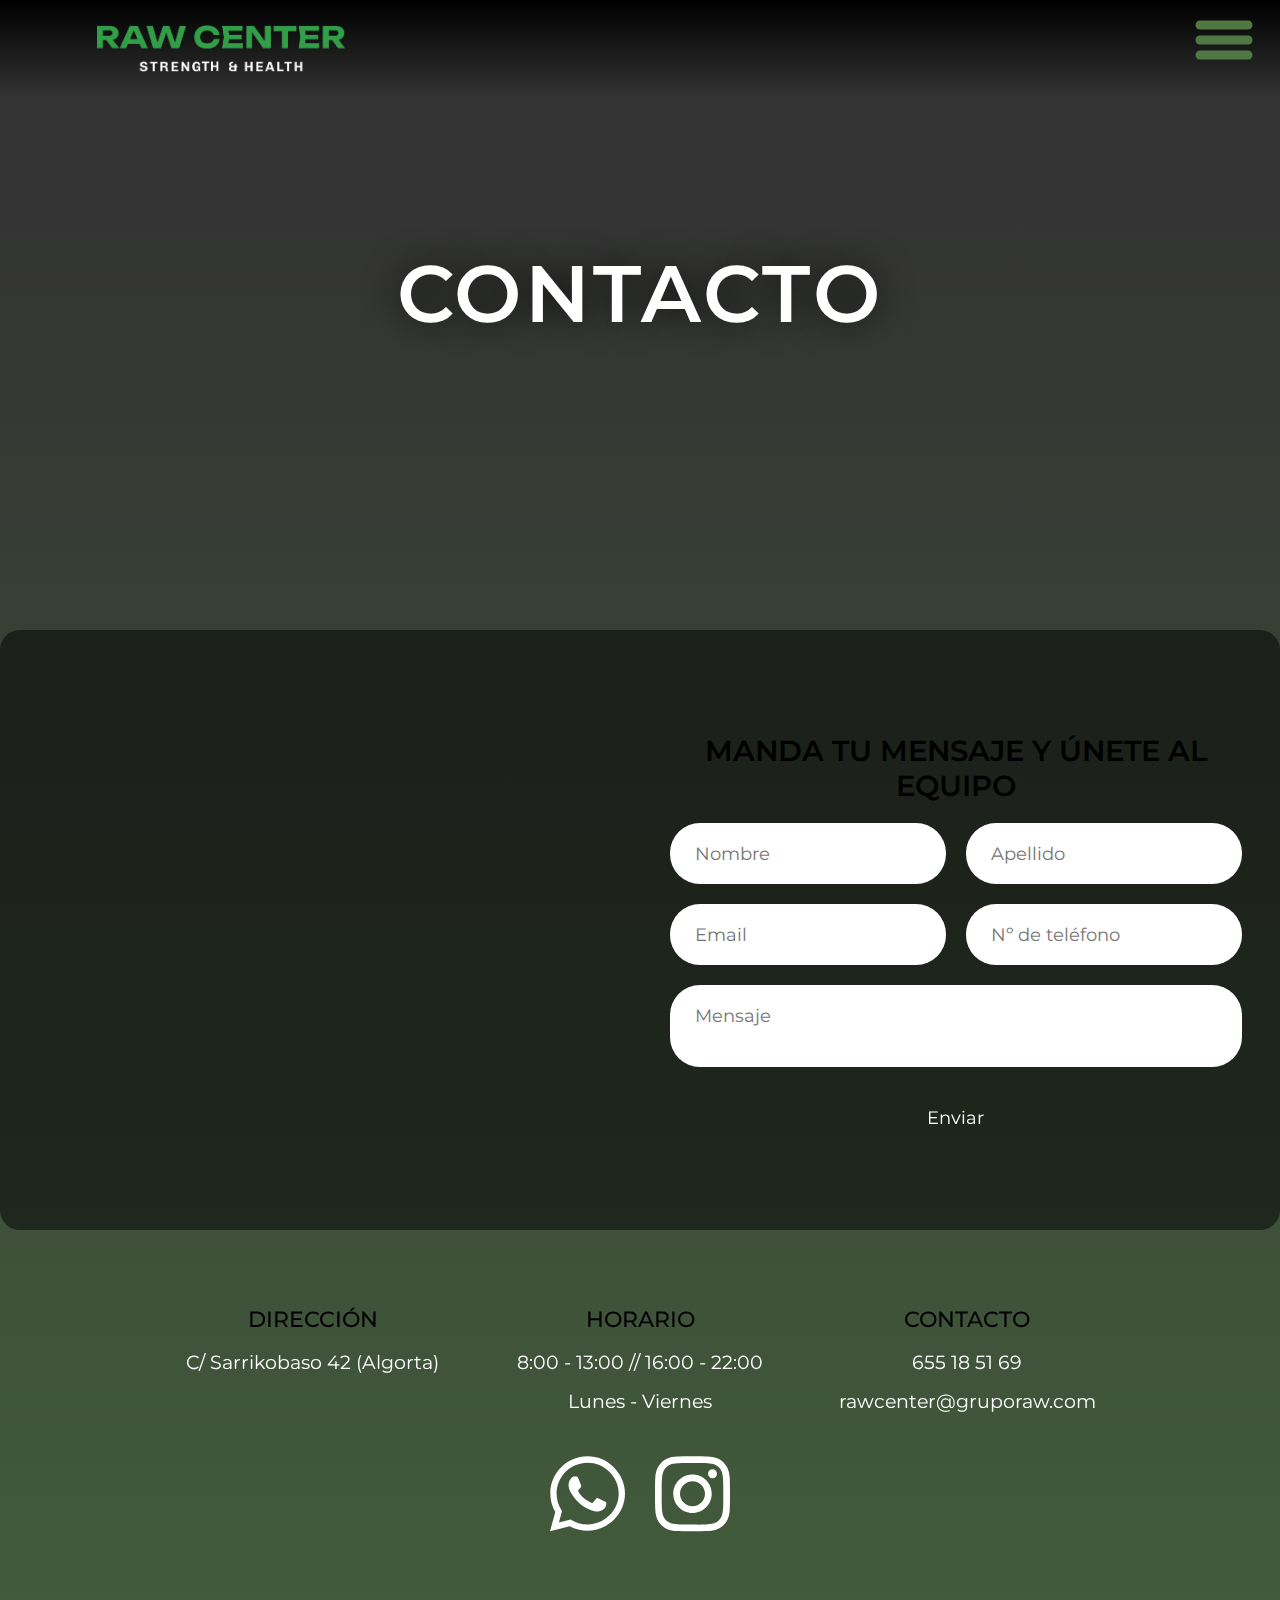
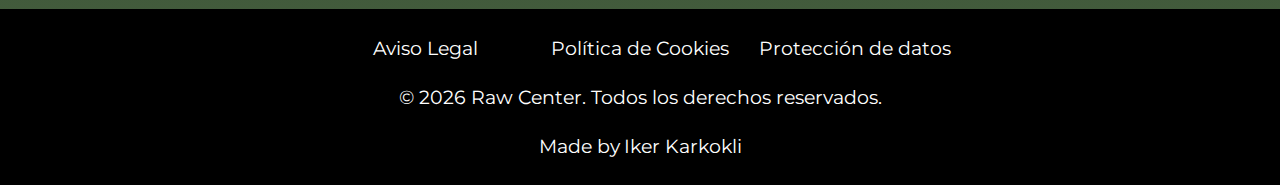
<file: Raw Center V2/contacto.html>
<!DOCTYPE html>
<html lang="es-ES">
	<head>
		<meta charset="UTF-8">
        <meta name="viewport" content="width=device-width, initial-scale=1.0">
        <meta name="robots" content="noindex">
		<meta name="description" content="Ponte en contacto con Raw Center para resolver tus dudas, obtener información sobre nuestros servicios o hacer una consulta.">
		<meta name="keywords" content="">
		<meta name="author" content="Iker Karkokli">

		<meta property="og:title" content="Contacto - Raw Center - Grupo Raw">
		<meta property="og:description" content="Ponte en contacto con Raw Center para resolver tus dudas, obtener información sobre nuestros servicios o hacer una consulta.">
		<meta property="og:image" content="https://gruporaw.com/wp-content/uploads/elementor/thumbs/logo-raw-center-qyb77lpyx8gk5rdbuqymz7r5sw91ew90jeg51crb6a.png">
		<meta property="og:url" content="https://gruporaw.com/raw-center/contacto">
		<meta property="og:type" content="website">
        <meta property="og:locale" content="es_ES">
        <meta property="og:site_name" content="Grupo Raw">
        <meta property="article:modified_time" content="2025-01-02T16:30:30+00:00">

		<title>Contacto - Raw Center - Grupo Raw</title>
		<link rel="icon" href="https://gruporaw.com/wp-content/uploads/elementor/thumbs/Capa-4-qtttrnf5sdmq2wtjacqgagce3aghn04usqs85cngc4.webp">
        <link rel="canonical" href="https://gruporaw.com/raw-center/contacto">

        <link rel="preconnect" href="https://fonts.googleapis.com">
        <link rel="preconnect" href="https://fonts.gstatic.com" crossorigin>
        <link href="https://fonts.googleapis.com/css2?family=Montserrat:ital,wght@0,100..900;1,100..900&display=swap" rel="stylesheet">

        <link rel="stylesheet" href="../common.css">
        <link rel="stylesheet" href="contacto.css">
        <link rel="stylesheet" href="../author.css">
	</head>

    <body>
        <header>
            <h1 class="header-logo">
                <a href="inicio.html">
                    <img src="../Media/logo-raw-center.webp" alt="Raw Center">
                </a>
            </h1>
            <div class="header-menu hidden">
                <ul class="header-list">
                    <li><a href="inicio.html">Inicio</a></li>
                    <li><a href="entrenamiento.html">Entrenamiento</a></li>
                    <li><a href="nutricion.html">Nutrición</a></li>
                    <li><a href="fisioterapia.html">Fisioterapia</a></li>
                    <li><a href="blog.html">Blog</a></li>
                    <li><a href="contacto.html">Contacto</a></li>
                    <li><a href="https://apprawcenter.viday.es" target="_blank" rel="noopener noreferrer">Inscríbete</a>
                </ul>
                <svg class="burger hidden" xmlns="http://www.w3.org/2000/svg" viewBox="0 0 100 100">
                    <line x1="10" y1="25" x2="90" y2="25"/>
                    <line x1="10" y1="50" x2="90" y2="50"/>
                    <line x1="10" y1="75" x2="90" y2="75"/>
                </svg>
            </div>
        </header>

        <script src="../local.js" fetchpriority="high"></script>

		<main>
			<section class="hero-section lat-pad-L">
                <h2>Contacto</h2>
            </section>

            <section class="contact-section lat-pad-S long-pad-L">
                <iframe class="contact-map" src="https://www.google.com/maps/embed?pb=!1m14!1m8!1m3!1d23207.60438385042!2d-3.009018!3d43.357145!3m2!1i1024!2i768!4f13.1!3m3!1m2!1s0xd4e5be536e55a83%3A0x2d0b2fd463bc219d!2sC.%20Sarrikobaso%2C%2042%2C%2048993%20Getxo%2C%20Vizcaya%2C%20Espa%C3%B1a!5e0!3m2!1ses!2sus!4v1735401829615!5m2!1ses!2sus" allowfullscreen="" referrerpolicy="no-referrer-when-downgrade"></iframe>
                <div class="contact-wrap">
                    <h2>Manda tu mensaje y únete al equipo</h2>
                    <form class="contact-form" action="#" method="post">
                        <label class="visually-hidden" for="name">Nombre</label>
                        <input type="text" id="name" name="name" placeholder="Nombre" required>
    
                        <label class="visually-hidden" for="surname">Apellido</label>
                        <input type="text" id="surname" name="surname" placeholder="Apellido" required>
                        
                        <label class="visually-hidden" for="mail">Correo Electrónico</label>
                        <input type="email" id="mail" name="mail" placeholder="Email" required>
                        
                        <label class="visually-hidden" for="phone">Contraseña</label>
                        <input type="tel" id="phone" name="phone" placeholder="Nº de teléfono" required>
    
                        <label class="visually-hidden" for="message">Mensaje</label>
                        <textarea id="message" name="message" placeholder="Mensaje"></textarea>
                        
                        <button type="submit">Enviar</button>
                    </form>
                </div>
            </section>
            <section class="info-section lat-pad-L long-pad-L">
                <ul class="info-list">
                    <li>
                        <h3>Dirección</h3>
                        <span>C/ Sarrikobaso 42 (Algorta)</span>
                    </li>
                    <li>
                        <h3>Horario</h3>
                        <span>8:00 - 13:00 // 16:00 - 22:00</span>
                        <span>Lunes - Viernes</span>
                    </li>
                    <li>
                        <h3>Contacto</h3>
                        <a href="tel:655185169">655 18 51 69</a>
                        <a href="mailto:rawcenter@gruporaw.com">rawcenter@gruporaw.com</a>
                    </li>
                </ul>
                <ul class="social-list">
                    <li class="social-list-item"><a href="https://wa.me/34655185169" target="_blank" rel="noopener noreferrer"><svg viewBox="0 0 448 512" xmlns="http://www.w3.org/2000/svg"><path d="M380.9 97.1C339 55.1 283.2 32 223.9 32c-122.4 0-222 99.6-222 222 0 39.1 10.2 77.3 29.6 111L0 480l117.7-30.9c32.4 17.7 68.9 27 106.1 27h.1c122.3 0 224.1-99.6 224.1-222 0-59.3-25.2-115-67.1-157zm-157 341.6c-33.2 0-65.7-8.9-94-25.7l-6.7-4-69.8 18.3L72 359.2l-4.4-7c-18.5-29.4-28.2-63.3-28.2-98.2 0-101.7 82.8-184.5 184.6-184.5 49.3 0 95.6 19.2 130.4 54.1 34.8 34.9 56.2 81.2 56.1 130.5 0 101.8-84.9 184.6-186.6 184.6zm101.2-138.2c-5.5-2.8-32.8-16.2-37.9-18-5.1-1.9-8.8-2.8-12.5 2.8-3.7 5.6-14.3 18-17.6 21.8-3.2 3.7-6.5 4.2-12 1.4-32.6-16.3-54-29.1-75.5-66-5.7-9.8 5.7-9.1 16.3-30.3 1.8-3.7 .9-6.9-.5-9.7-1.4-2.8-12.5-30.1-17.1-41.2-4.5-10.8-9.1-9.3-12.5-9.5-3.2-.2-6.9-.2-10.6-.2-3.7 0-9.7 1.4-14.8 6.9-5.1 5.6-19.4 19-19.4 46.3 0 27.3 19.9 53.7 22.6 57.4 2.8 3.7 39.1 59.7 94.8 83.8 35.2 15.2 49 16.5 66.6 13.9 10.7-1.6 32.8-13.4 37.4-26.4 4.6-13 4.6-24.1 3.2-26.4-1.3-2.5-5-3.9-10.5-6.6z"/></svg></a></li>
                    <li class="social-list-item"><a href="https://www.instagram.com/raw_center" target="_blank" rel="noopener noreferrer"><svg viewBox="0 0 448 512" xmlns="http://www.w3.org/2000/svg"><path d="M224.1 141c-63.6 0-114.9 51.3-114.9 114.9s51.3 114.9 114.9 114.9S339 319.5 339 255.9 287.7 141 224.1 141zm0 189.6c-41.1 0-74.7-33.5-74.7-74.7s33.5-74.7 74.7-74.7 74.7 33.5 74.7 74.7-33.6 74.7-74.7 74.7zm146.4-194.3c0 14.9-12 26.8-26.8 26.8-14.9 0-26.8-12-26.8-26.8s12-26.8 26.8-26.8 26.8 12 26.8 26.8zm76.1 27.2c-1.7-35.9-9.9-67.7-36.2-93.9-26.2-26.2-58-34.4-93.9-36.2-37-2.1-147.9-2.1-184.9 0-35.8 1.7-67.6 9.9-93.9 36.1s-34.4 58-36.2 93.9c-2.1 37-2.1 147.9 0 184.9 1.7 35.9 9.9 67.7 36.2 93.9s58 34.4 93.9 36.2c37 2.1 147.9 2.1 184.9 0 35.9-1.7 67.7-9.9 93.9-36.2 26.2-26.2 34.4-58 36.2-93.9 2.1-37 2.1-147.8 0-184.8zM398.8 388c-7.8 19.6-22.9 34.7-42.6 42.6-29.5 11.7-99.5 9-132.1 9s-102.7 2.6-132.1-9c-19.6-7.8-34.7-22.9-42.6-42.6-11.7-29.5-9-99.5-9-132.1s-2.6-102.7 9-132.1c7.8-19.6 22.9-34.7 42.6-42.6 29.5-11.7 99.5-9 132.1-9s102.7-2.6 132.1 9c19.6 7.8 34.7 22.9 42.6 42.6 11.7 29.5 9 99.5 9 132.1s2.7 102.7-9 132.1z"></path></svg></a></li>
                </ul>
            </section>
        </main>

        <footer class="lat-pad-S long-pad-S">
            <div class="legal-wrap">
                <ul class="legal-list">
                    <li><a href="#">Aviso Legal</a></li>
                    <li><a href="#">Política de Cookies</a></li>
                    <li><a href="#">Protección de datos</a></li>
                </ul>
                <p class="copyright">&copy; <span id="year"></span> Raw Center. Todos los derechos reservados.</p>
            </div>
            <div class="author">
                <span>Made by</span>
                <a href="https://iturriker.github.io/portfolio" target="_blank" rel="noopener noreferrer">Iker Karkokli</a>
            </div>
        </footer>

        <script src="../common.js"></script>
	</body>
</html>
</file>
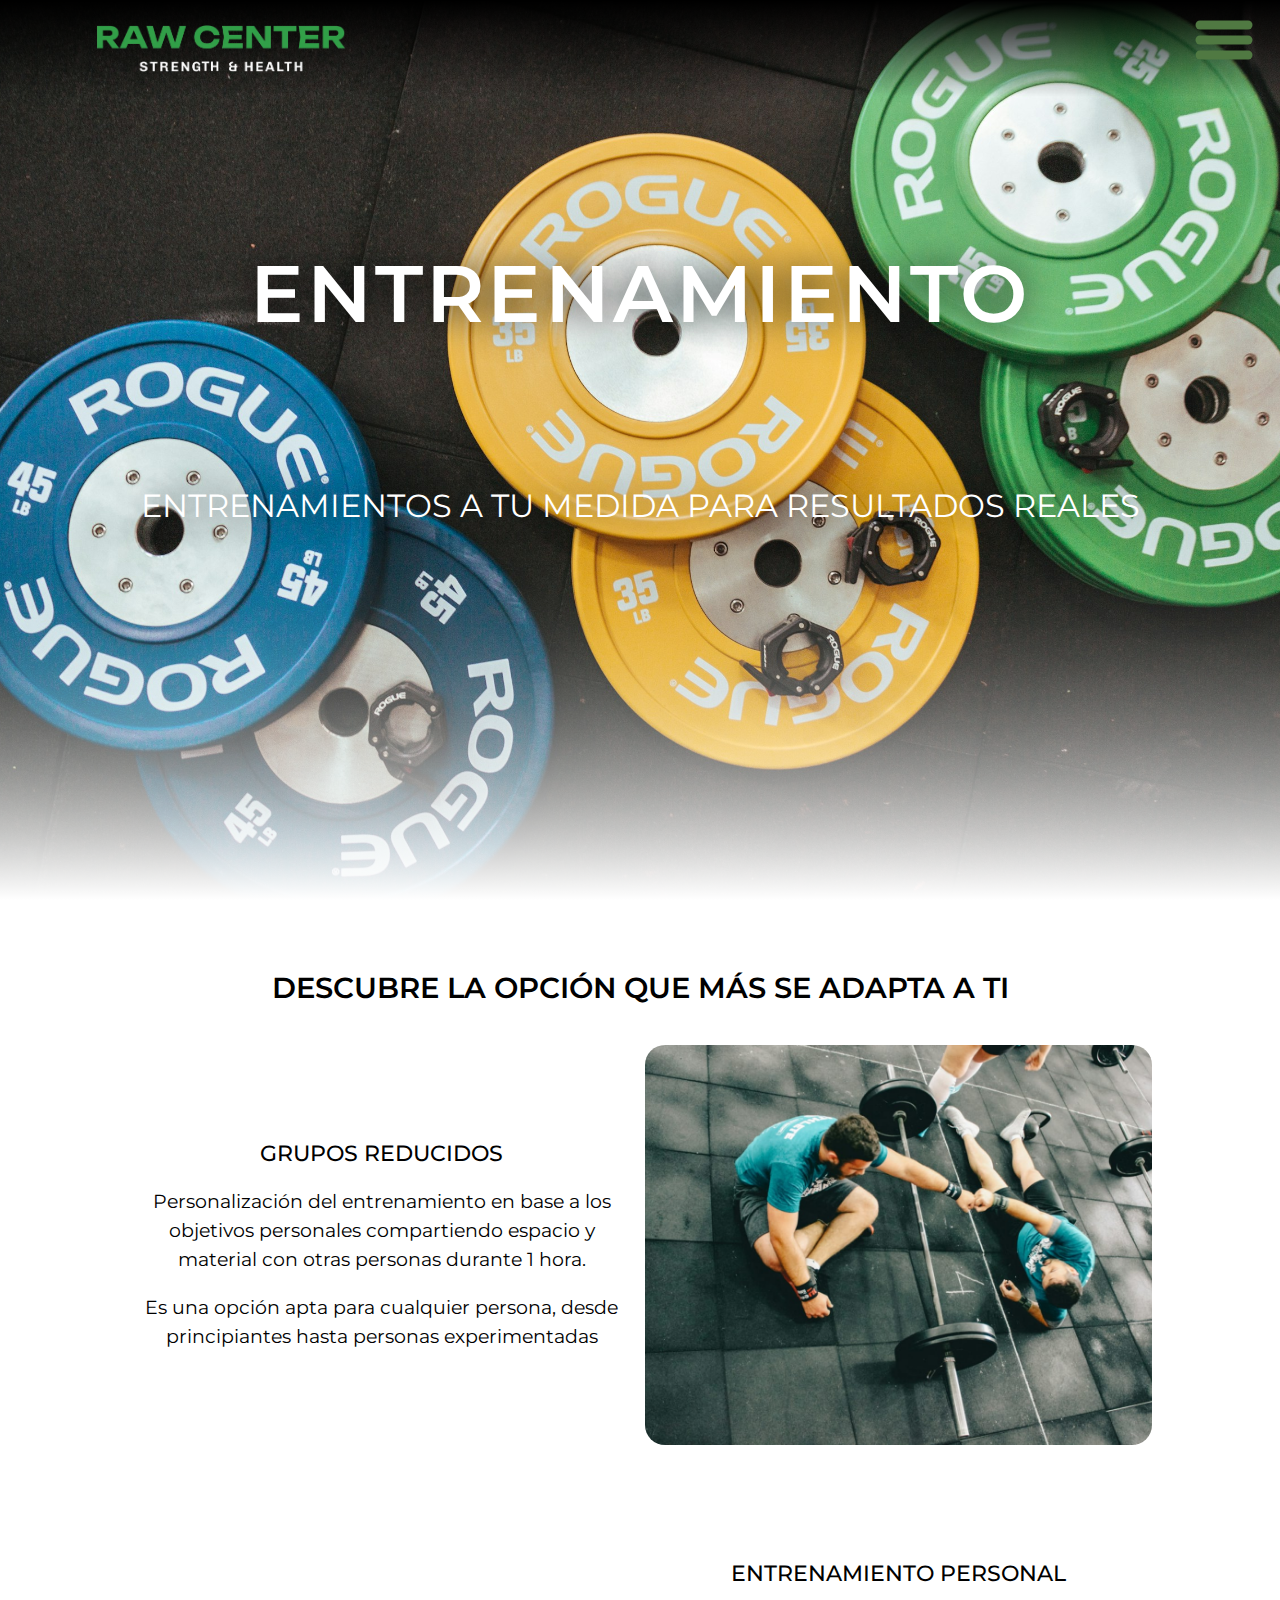
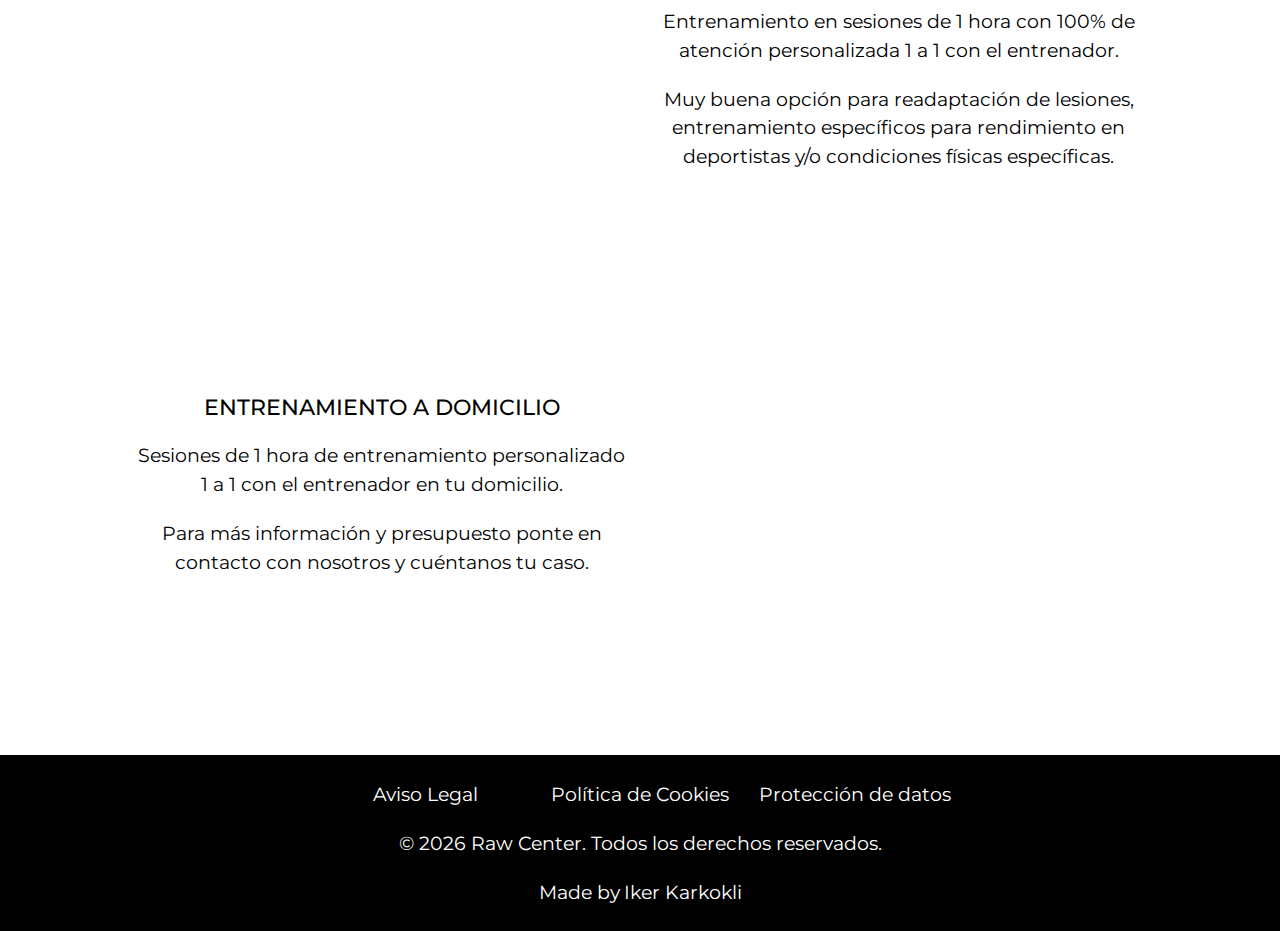
<file: Raw Center V2/entrenamiento.html>
<!DOCTYPE html>
<html lang="es-ES">
	<head>
		<meta charset="UTF-8">
        <meta name="viewport" content="width=device-width, initial-scale=1.0">
        <meta name="robots" content="noindex">
		<meta name="description" content="Descubre los diferentes tipos de entrenamiento que ofrecemos en Raw Center, diseñados para ayudarte a alcanzar tus objetivos de forma efectiva y personalizada.">
		<meta name="keywords" content="">
		<meta name="author" content="Iker Karkokli">

		<meta property="og:title" content="Entrenamiento - Raw Center - Grupo Raw">
		<meta property="og:description" content="Descubre los diferentes tipos de entrenamiento que ofrecemos en Raw Center, diseñados para ayudarte a alcanzar tus objetivos de forma efectiva y personalizada.">
		<meta property="og:image" content="https://gruporaw.com/wp-content/uploads/elementor/thumbs/logo-raw-center-qyb77lpyx8gk5rdbuqymz7r5sw91ew90jeg51crb6a.png">
		<meta property="og:url" content="https://gruporaw.com/raw-center/entrenamiento">
		<meta property="og:type" content="website">
        <meta property="og:locale" content="es_ES">
        <meta property="og:site_name" content="Grupo Raw">
        <meta property="article:modified_time" content="2025-01-02T16:30:30+00:00">

		<title>Entrenamiento - Raw Center - Grupo Raw</title>
		<link rel="icon" href="https://gruporaw.com/wp-content/uploads/elementor/thumbs/Capa-4-qtttrnf5sdmq2wtjacqgagce3aghn04usqs85cngc4.webp">
        <link rel="canonical" href="https://gruporaw.com/raw-center/entrenamiento">

        <link rel="preconnect" href="https://fonts.googleapis.com">
        <link rel="preconnect" href="https://fonts.gstatic.com" crossorigin>
        <link href="https://fonts.googleapis.com/css2?family=Montserrat:ital,wght@0,100..900;1,100..900&display=swap" rel="stylesheet">

        <link rel="stylesheet" href="../common.css">
        <link rel="stylesheet" href="entrenamiento.css">
        <link rel="stylesheet" href="../author.css">
	</head>

    <body>
        <header>
            <h1 class="header-logo">
                <a href="inicio.html">
                    <img src="../Media/logo-raw-center.webp" alt="Raw Center">
                </a>
            </h1>
            <div class="header-menu hidden">
                <ul class="header-list">
                    <li><a href="inicio.html">Inicio</a></li>
                    <li><a href="entrenamiento.html">Entrenamiento</a></li>
                    <li><a href="nutricion.html">Nutrición</a></li>
                    <li><a href="fisioterapia.html">Fisioterapia</a></li>
                    <li><a href="blog.html">Blog</a></li>
                    <li><a href="contacto.html">Contacto</a></li>
                    <li><a href="https://apprawcenter.viday.es" target="_blank" rel="noopener noreferrer">Inscríbete</a>
                </ul>
                <svg class="burger hidden" xmlns="http://www.w3.org/2000/svg" viewBox="0 0 100 100">
                    <line x1="10" y1="25" x2="90" y2="25"/>
                    <line x1="10" y1="50" x2="90" y2="50"/>
                    <line x1="10" y1="75" x2="90" y2="75"/>
                </svg>
            </div>
        </header>

        <script src="../local.js" fetchpriority="high"></script>

		<main>
			<section class="hero-section gradient lat-pad-L">
                <h2>Entrenamiento</h2>
                <p>Entrenamientos a tu medida para resultados reales</p>
            </section>
            <section class="train-section lat-pad-L long-pad-L">
                <h2>Descubre la opción que más se adapta a ti</h2>
                <ul class="train-list">
                    <li class="train-list-item">
                        <div>
                            <h3>Grupos reducidos</h3>
                            <p>Personalización del entrenamiento en base a los objetivos personales compartiendo espacio y material con otras personas durante 1 hora.</p>
                            <p>Es una opción apta para cualquier persona, desde principiantes hasta personas experimentadas</p>
                        </div>
                        <img sizes="(max-width: 1440px) 100vw, 1440px"
                            srcset="
                                ../Media/train_team/victor-freitas-nlZTjUZX2qo-unsplash_nx090m_c_scale,w_250.jpg 250w,
                                ../Media/train_team/victor-freitas-nlZTjUZX2qo-unsplash_nx090m_c_scale,w_726.jpg 726w,
                                ../Media/train_team/victor-freitas-nlZTjUZX2qo-unsplash_nx090m_c_scale,w_1052.jpg 1052w,
                                ../Media/train_team/victor-freitas-nlZTjUZX2qo-unsplash_nx090m_c_scale,w_1302.jpg 1302w,
                                ../Media/train_team/victor-freitas-nlZTjUZX2qo-unsplash_nx090m_c_scale,w_1440.jpg 1440w"
                            src="../Media/train_team/victor-freitas-nlZTjUZX2qo-unsplash_nx090m_c_scale,w_1440.jpg"
                            alt="" decoding="async" loading="lazy">
                    </li>
                    <li class="train-list-item">
                        <div>
                            <h3>Entrenamiento Personal</h3>
                            <p>Entrenamiento en sesiones de 1 hora con 100% de atención personalizada 1 a 1 con el entrenador.</p>
                            <p>Muy buena opción para readaptación de lesiones, entrenamiento específicos para rendimiento en deportistas y/o condiciones físicas específicas.</p>
                        </div>
                        <img decoding="async" loading="lazy" src="../Media/graham-mansfield-9faBzIlnV14-unsplash.jpg" alt="">
                    </li>
                    <li class="train-list-item">
                        <div>
                            <h3>Entrenamiento a Domicilio</h3>
                            <p>Sesiones de 1 hora de entrenamiento personalizado 1 a 1 con el entrenador en tu domicilio.</p>
                            <p>Para más información y presupuesto ponte en contacto con nosotros y cuéntanos tu caso.</p>
                        </div>
                        <img sizes="(max-width: 1440px) 100vw, 1440px"
                            srcset="
                                ../Media/train_home/alexandra-tran-fS3tGOkp0xY-unsplash_h1zift_c_scale,w_250.jpg 250w,
                                ../Media/train_home/alexandra-tran-fS3tGOkp0xY-unsplash_h1zift_c_scale,w_814.jpg 814w,
                                ../Media/train_home/alexandra-tran-fS3tGOkp0xY-unsplash_h1zift_c_scale,w_1180.jpg 1180w,
                                ../Media/train_home/alexandra-tran-fS3tGOkp0xY-unsplash_h1zift_c_scale,w_1338.jpg 1338w,
                                ../Media/train_home/alexandra-tran-fS3tGOkp0xY-unsplash_h1zift_c_scale,w_1440.jpg 1440w"
                            src="../Media/train_home/alexandra-tran-fS3tGOkp0xY-unsplash_h1zift_c_scale,w_1440.jpg"
                            alt="" decoding="async" loading="lazy">
                    </li>
                </ul>
            </section>
        </main>

        <footer class="lat-pad-S long-pad-S">
            <div class="legal-wrap">
                <ul class="legal-list">
                    <li><a href="#">Aviso Legal</a></li>
                    <li><a href="#">Política de Cookies</a></li>
                    <li><a href="#">Protección de datos</a></li>
                </ul>
                <p class="copyright">&copy; <span id="year"></span> Raw Center. Todos los derechos reservados.</p>
            </div>
            <div class="author">
                <span>Made by</span>
                <a href="https://iturriker.github.io/portfolio" target="_blank" rel="noopener noreferrer">Iker Karkokli</a>
            </div>
        </footer>

        <script src="../common.js"></script>
	</body>
</html>
</file>
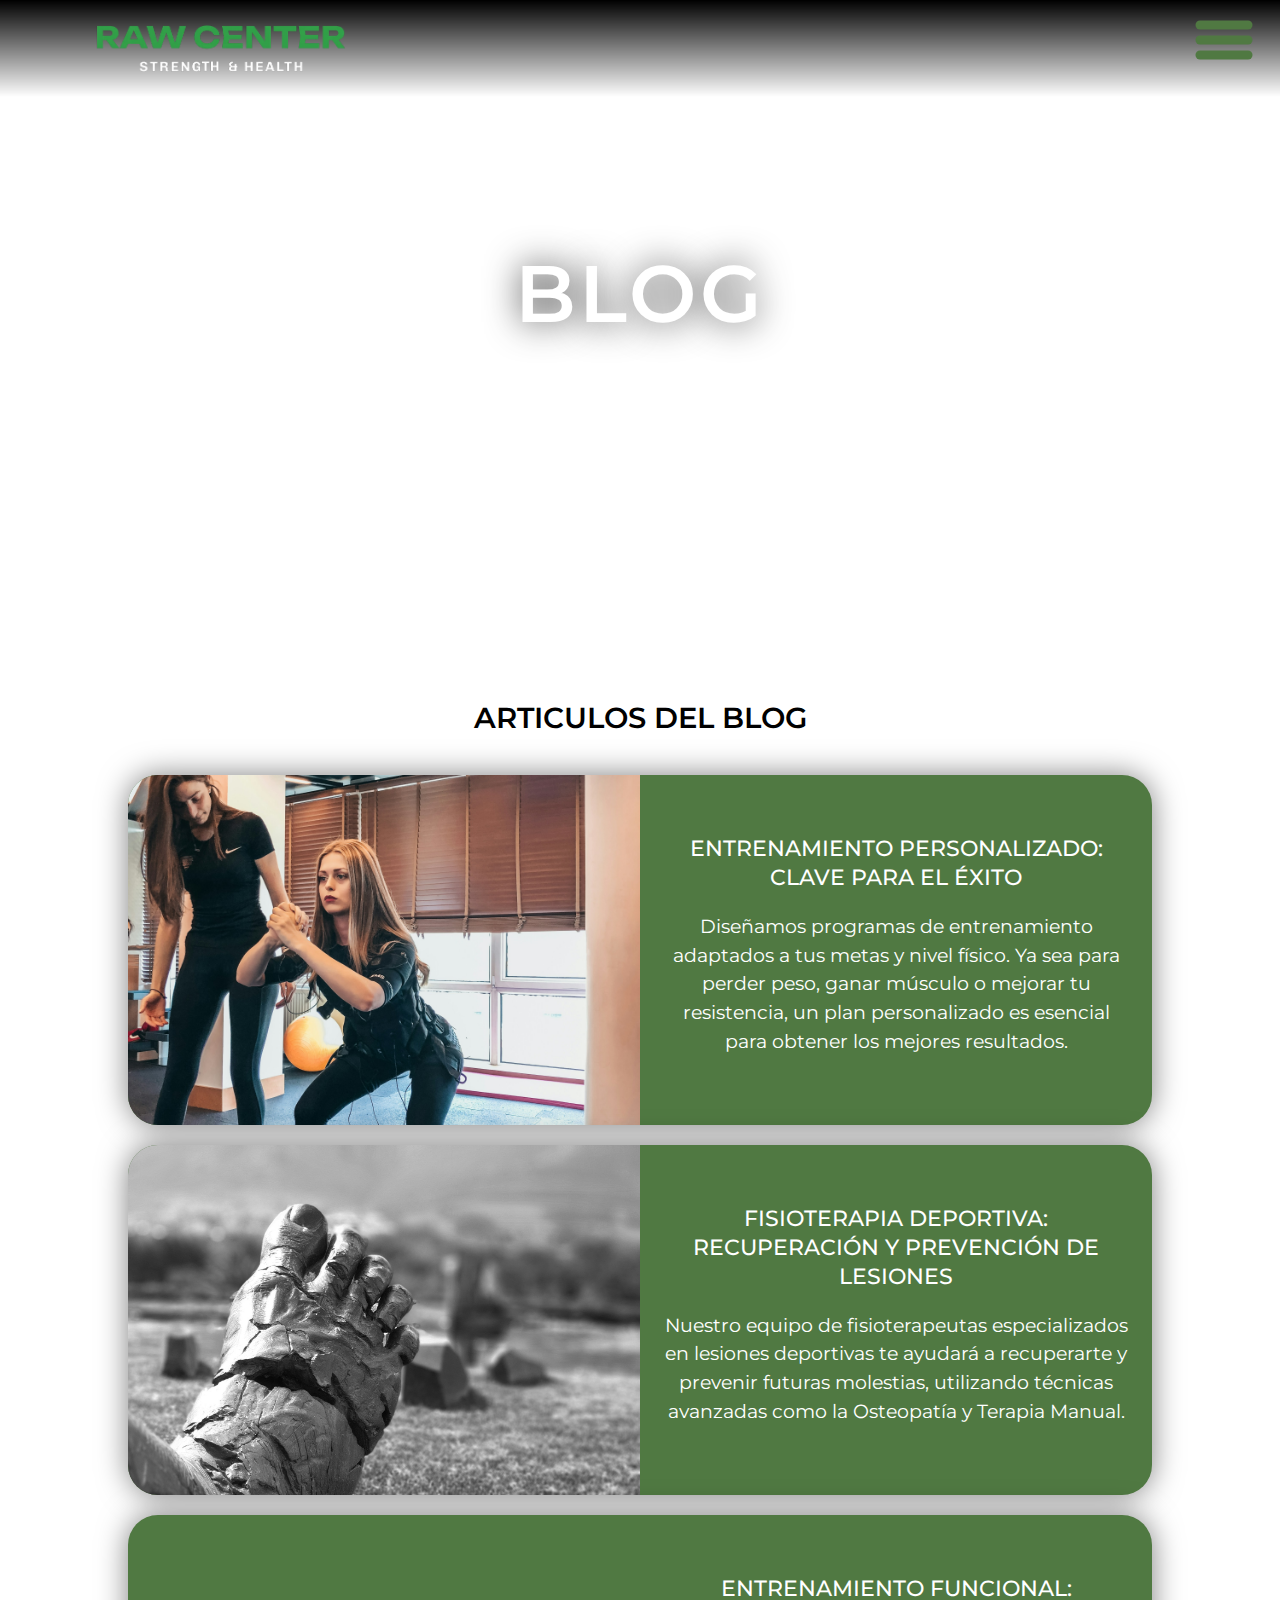
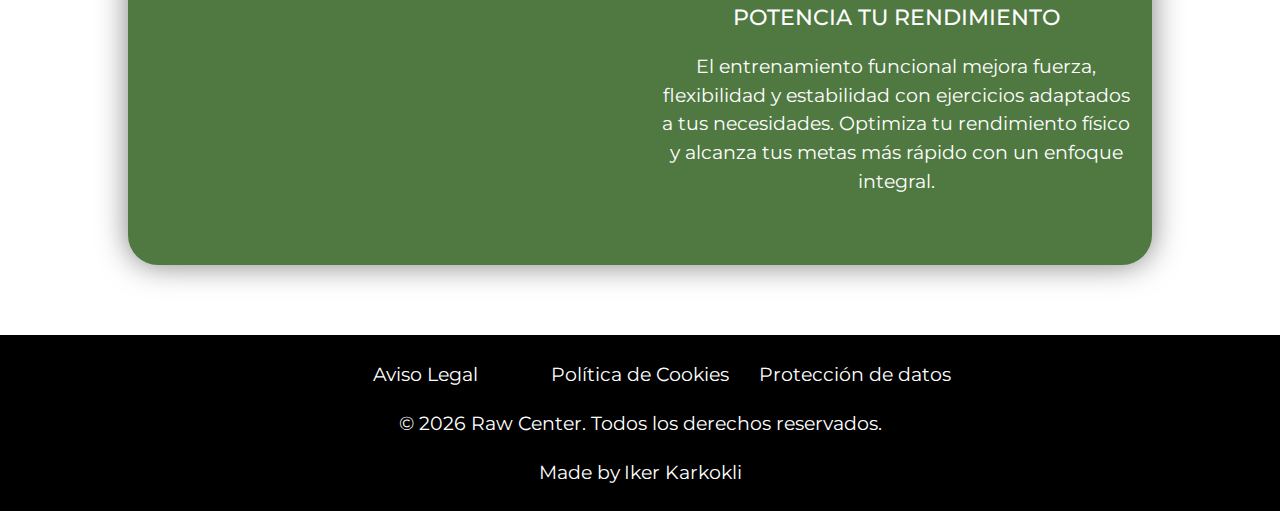
<file: raw-center/blog.html>
<!DOCTYPE html>
<html lang="es-ES">
	<head>
		<meta charset="UTF-8">
        <meta name="viewport" content="width=device-width, initial-scale=1.0">
        <meta name="robots" content="noindex">
		<meta name="description" content="Descubre artículos, consejos y novedades sobre salud, entrenamiento y bienestar en el blog de Raw Center.">
		<meta name="keywords" content="">
		<meta name="author" content="Iker Karkokli">

		<meta property="og:title" content="Blog - Raw Center - Grupo Raw">
		<meta property="og:description" content="Descubre artículos, consejos y novedades sobre salud, entrenamiento y bienestar en el blog de Raw Center.">
		<meta property="og:image" content="https://gruporaw.com/wp-content/uploads/elementor/thumbs/logo-raw-center-qyb77lpyx8gk5rdbuqymz7r5sw91ew90jeg51crb6a.png">
		<meta property="og:url" content="https://gruporaw.com/raw-center/blog">
		<meta property="og:type" content="website">
        <meta property="og:locale" content="es_ES">
        <meta property="og:site_name" content="Grupo Raw">
        <meta property="article:modified_time" content="2025-01-02T16:30:30+00:00">

		<title>Blog - Raw Center - Grupo Raw</title>
		<link rel="icon" href="https://gruporaw.com/wp-content/uploads/elementor/thumbs/Capa-4-qtttrnf5sdmq2wtjacqgagce3aghn04usqs85cngc4.webp">
        <link rel="canonical" href="https://gruporaw.com/raw-center/blog">

        <link rel="preconnect" href="https://fonts.googleapis.com">
        <link rel="preconnect" href="https://fonts.gstatic.com" crossorigin>
        <link href="https://fonts.googleapis.com/css2?family=Montserrat:ital,wght@0,100..900;1,100..900&display=swap" rel="stylesheet">

        <link rel="stylesheet" href="../common.css">
        <link rel="stylesheet" href="blog.css">
        <link rel="stylesheet" href="../author.css">
	</head>

    <body>
        <header>
            <h1 class="header-logo">
                <a href="inicio.html">
                    <img src="../images/logo-raw-center.webp" alt="Raw Center">
                </a>
            </h1>
            <div class="header-menu hidden">
                <ul class="header-list">
                    <li><a href="inicio.html">Inicio</a></li>
                    <li><a href="entrenamiento.html">Entrenamiento</a></li>
                    <li><a href="nutricion.html">Nutrición</a></li>
                    <li><a href="fisioterapia.html">Fisioterapia</a></li>
                    <li><a href="blog.html">Blog</a></li>
                    <li><a href="contacto.html">Contacto</a></li>
                    <li><a href="https://apprawcenter.viday.es" target="_blank" rel="noopener noreferrer">Inscríbete</a>
                </ul>
                <svg class="burger hidden" xmlns="http://www.w3.org/2000/svg" viewBox="0 0 100 100">
                    <line x1="10" y1="25" x2="90" y2="25"/>
                    <line x1="10" y1="50" x2="90" y2="50"/>
                    <line x1="10" y1="75" x2="90" y2="75"/>
                </svg>
            </div>
        </header>

        <script src="../local.js" fetchpriority="high"></script>

		<main>
			<section class="hero-section gradient lat-pad-L">
                <h2>Blog</h2>
            </section>

            <section class="entries-section lat-pad-L long-pad-L">
                <h2>Articulos del Blog</h2>
                <div class="entries-wrap">
                    <a href="#">
                        <img decoding="async" loading="lazy" src="../images/sule-makaroglu-PnUYkTFkOD0-unsplash.jpg" alt="">
                        <div>
                            <h3>Entrenamiento Personalizado: Clave para el Éxito</h3>
                            <p>Diseñamos programas de entrenamiento adaptados a tus metas y nivel físico. Ya sea para perder peso, ganar músculo o mejorar tu resistencia, un plan personalizado es esencial para obtener los mejores resultados.</p>
                        </div>
                    </a>
                    <a href="#">
                        <img decoding="async" loading="lazy" src="../images/tania-melnyczuk-SGy24ZjBARY-unsplash.jpg" alt="">
                        <div>
                            <h3>Fisioterapia Deportiva: Recuperación y Prevención de Lesiones</h3>
                            <p>Nuestro equipo de fisioterapeutas especializados en lesiones deportivas te ayudará a recuperarte y prevenir futuras molestias, utilizando técnicas avanzadas como la Osteopatía y Terapia Manual.</p>
                        </div>
                    </a>
                    <a href="#">
                        <img decoding="async" loading="lazy" src="../images/meghan-holmes-buWcS7G1_28-unsplash.jpg" alt="">
                        <div>
                            <h3>Entrenamiento Funcional: Potencia tu Rendimiento</h3>
                            <p>El entrenamiento funcional mejora fuerza, flexibilidad y estabilidad con ejercicios adaptados a tus necesidades. Optimiza tu rendimiento físico y alcanza tus metas más rápido con un enfoque integral.</p>
                        </div>
                    </a>
                </div>
            </section>
        </main>

        <footer class="lat-pad-S long-pad-S">
            <div class="legal-wrap">
                <ul class="legal-list">
                    <li><a href="#">Aviso Legal</a></li>
                    <li><a href="#">Política de Cookies</a></li>
                    <li><a href="#">Protección de datos</a></li>
                </ul>
                <p class="copyright">&copy; <span id="year"></span> Raw Center. Todos los derechos reservados.</p>
            </div>
            <div class="author">
                <span>Made by</span>
                <a href="https://iturriker.github.io/portfolio" target="_blank" rel="noopener noreferrer">Iker Karkokli</a>
            </div>
        </footer>
        
        <script src="../common.js"></script>
	</body>
</html>
</file>
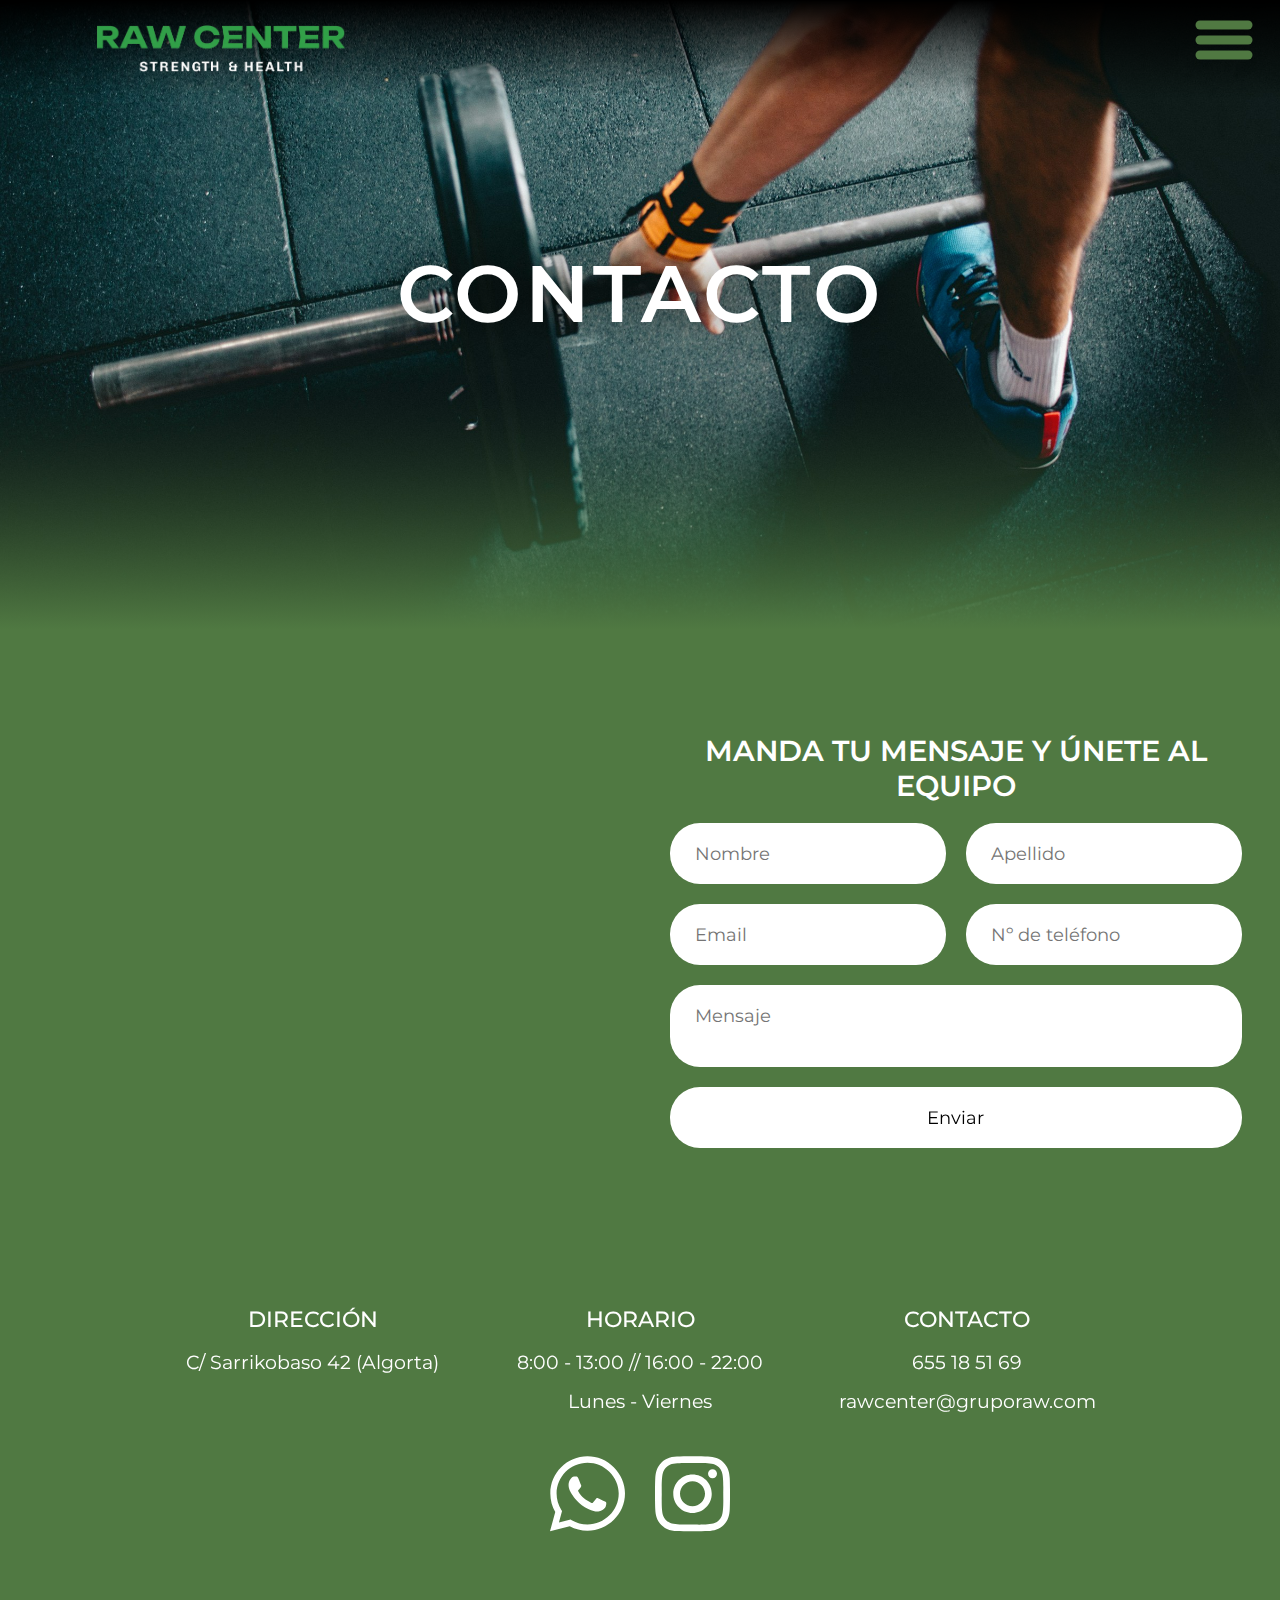
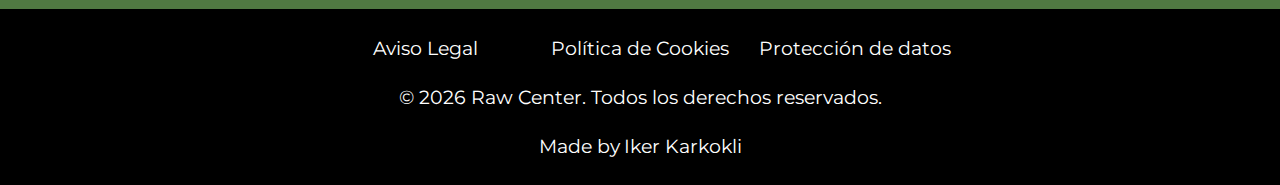
<file: raw-center/contacto.html>
<!DOCTYPE html>
<html lang="es-ES">
	<head>
		<meta charset="UTF-8">
        <meta name="viewport" content="width=device-width, initial-scale=1.0">
        <meta name="robots" content="noindex">
		<meta name="description" content="Ponte en contacto con Raw Center para resolver tus dudas, obtener información sobre nuestros servicios o hacer una consulta.">
		<meta name="keywords" content="">
		<meta name="author" content="Iker Karkokli">

		<meta property="og:title" content="Contacto - Raw Center - Grupo Raw">
		<meta property="og:description" content="Ponte en contacto con Raw Center para resolver tus dudas, obtener información sobre nuestros servicios o hacer una consulta.">
		<meta property="og:image" content="https://gruporaw.com/wp-content/uploads/elementor/thumbs/logo-raw-center-qyb77lpyx8gk5rdbuqymz7r5sw91ew90jeg51crb6a.png">
		<meta property="og:url" content="https://gruporaw.com/raw-center/contacto">
		<meta property="og:type" content="website">
        <meta property="og:locale" content="es_ES">
        <meta property="og:site_name" content="Grupo Raw">
        <meta property="article:modified_time" content="2025-01-02T16:30:30+00:00">

		<title>Contacto - Raw Center - Grupo Raw</title>
		<link rel="icon" href="https://gruporaw.com/wp-content/uploads/elementor/thumbs/Capa-4-qtttrnf5sdmq2wtjacqgagce3aghn04usqs85cngc4.webp">
        <link rel="canonical" href="https://gruporaw.com/raw-center/contacto">

        <link rel="preconnect" href="https://fonts.googleapis.com">
        <link rel="preconnect" href="https://fonts.gstatic.com" crossorigin>
        <link href="https://fonts.googleapis.com/css2?family=Montserrat:ital,wght@0,100..900;1,100..900&display=swap" rel="stylesheet">

        <link rel="stylesheet" href="../common.css">
        <link rel="stylesheet" href="contacto.css">
        <link rel="stylesheet" href="../author.css">
	</head>

    <body>
        <header>
            <h1 class="header-logo">
                <a href="inicio.html">
                    <img src="../images/logo-raw-center.webp" alt="Raw Center">
                </a>
            </h1>
            <div class="header-menu hidden">
                <ul class="header-list">
                    <li><a href="inicio.html">Inicio</a></li>
                    <li><a href="entrenamiento.html">Entrenamiento</a></li>
                    <li><a href="nutricion.html">Nutrición</a></li>
                    <li><a href="fisioterapia.html">Fisioterapia</a></li>
                    <li><a href="blog.html">Blog</a></li>
                    <li><a href="contacto.html">Contacto</a></li>
                    <li><a href="https://apprawcenter.viday.es" target="_blank" rel="noopener noreferrer">Inscríbete</a>
                </ul>
                <svg class="burger hidden" xmlns="http://www.w3.org/2000/svg" viewBox="0 0 100 100">
                    <line x1="10" y1="25" x2="90" y2="25"/>
                    <line x1="10" y1="50" x2="90" y2="50"/>
                    <line x1="10" y1="75" x2="90" y2="75"/>
                </svg>
            </div>
        </header>

        <script src="../local.js" fetchpriority="high"></script>

		<main>
			<section class="hero-section lat-pad-L">
                <h2>Contacto</h2>
            </section>

            <section class="contact-section lat-pad-S long-pad-L">
                <iframe class="contact-map" src="https://www.google.com/maps/embed?pb=!1m14!1m8!1m3!1d23207.60438385042!2d-3.009018!3d43.357145!3m2!1i1024!2i768!4f13.1!3m3!1m2!1s0xd4e5be536e55a83%3A0x2d0b2fd463bc219d!2sC.%20Sarrikobaso%2C%2042%2C%2048993%20Getxo%2C%20Vizcaya%2C%20Espa%C3%B1a!5e0!3m2!1ses!2sus!4v1735401829615!5m2!1ses!2sus" allowfullscreen="" referrerpolicy="no-referrer-when-downgrade"></iframe>
                <div class="contact-wrap">
                    <h2>Manda tu mensaje y únete al equipo</h2>
                    <form class="contact-form" action="#" method="post">
                        <label class="visually-hidden" for="name">Nombre</label>
                        <input type="text" id="name" name="name" placeholder="Nombre" required>
    
                        <label class="visually-hidden" for="surname">Apellido</label>
                        <input type="text" id="surname" name="surname" placeholder="Apellido" required>
                        
                        <label class="visually-hidden" for="mail">Correo Electrónico</label>
                        <input type="email" id="mail" name="mail" placeholder="Email" required>
                        
                        <label class="visually-hidden" for="phone">Contraseña</label>
                        <input type="tel" id="phone" name="phone" placeholder="Nº de teléfono" required>
    
                        <label class="visually-hidden" for="message">Mensaje</label>
                        <textarea id="message" name="message" placeholder="Mensaje"></textarea>
                        
                        <button type="submit">Enviar</button>
                    </form>
                </div>
            </section>
            <section class="info-section lat-pad-L long-pad-L">
                <ul class="info-list">
                    <li>
                        <h3>Dirección</h3>
                        <span>C/ Sarrikobaso 42 (Algorta)</span>
                    </li>
                    <li>
                        <h3>Horario</h3>
                        <span>8:00 - 13:00 // 16:00 - 22:00</span>
                        <span>Lunes - Viernes</span>
                    </li>
                    <li>
                        <h3>Contacto</h3>
                        <a href="tel:655185169">655 18 51 69</a>
                        <a href="mailto:rawcenter@gruporaw.com">rawcenter@gruporaw.com</a>
                    </li>
                </ul>
                <ul class="social-list">
                    <li class="social-list-item"><a href="https://wa.me/34655185169" target="_blank" rel="noopener noreferrer"><svg viewBox="0 0 448 512" xmlns="http://www.w3.org/2000/svg"><path d="M380.9 97.1C339 55.1 283.2 32 223.9 32c-122.4 0-222 99.6-222 222 0 39.1 10.2 77.3 29.6 111L0 480l117.7-30.9c32.4 17.7 68.9 27 106.1 27h.1c122.3 0 224.1-99.6 224.1-222 0-59.3-25.2-115-67.1-157zm-157 341.6c-33.2 0-65.7-8.9-94-25.7l-6.7-4-69.8 18.3L72 359.2l-4.4-7c-18.5-29.4-28.2-63.3-28.2-98.2 0-101.7 82.8-184.5 184.6-184.5 49.3 0 95.6 19.2 130.4 54.1 34.8 34.9 56.2 81.2 56.1 130.5 0 101.8-84.9 184.6-186.6 184.6zm101.2-138.2c-5.5-2.8-32.8-16.2-37.9-18-5.1-1.9-8.8-2.8-12.5 2.8-3.7 5.6-14.3 18-17.6 21.8-3.2 3.7-6.5 4.2-12 1.4-32.6-16.3-54-29.1-75.5-66-5.7-9.8 5.7-9.1 16.3-30.3 1.8-3.7 .9-6.9-.5-9.7-1.4-2.8-12.5-30.1-17.1-41.2-4.5-10.8-9.1-9.3-12.5-9.5-3.2-.2-6.9-.2-10.6-.2-3.7 0-9.7 1.4-14.8 6.9-5.1 5.6-19.4 19-19.4 46.3 0 27.3 19.9 53.7 22.6 57.4 2.8 3.7 39.1 59.7 94.8 83.8 35.2 15.2 49 16.5 66.6 13.9 10.7-1.6 32.8-13.4 37.4-26.4 4.6-13 4.6-24.1 3.2-26.4-1.3-2.5-5-3.9-10.5-6.6z"/></svg></a></li>
                    <li class="social-list-item"><a href="https://www.instagram.com/raw_center" target="_blank" rel="noopener noreferrer"><svg viewBox="0 0 448 512" xmlns="http://www.w3.org/2000/svg"><path d="M224.1 141c-63.6 0-114.9 51.3-114.9 114.9s51.3 114.9 114.9 114.9S339 319.5 339 255.9 287.7 141 224.1 141zm0 189.6c-41.1 0-74.7-33.5-74.7-74.7s33.5-74.7 74.7-74.7 74.7 33.5 74.7 74.7-33.6 74.7-74.7 74.7zm146.4-194.3c0 14.9-12 26.8-26.8 26.8-14.9 0-26.8-12-26.8-26.8s12-26.8 26.8-26.8 26.8 12 26.8 26.8zm76.1 27.2c-1.7-35.9-9.9-67.7-36.2-93.9-26.2-26.2-58-34.4-93.9-36.2-37-2.1-147.9-2.1-184.9 0-35.8 1.7-67.6 9.9-93.9 36.1s-34.4 58-36.2 93.9c-2.1 37-2.1 147.9 0 184.9 1.7 35.9 9.9 67.7 36.2 93.9s58 34.4 93.9 36.2c37 2.1 147.9 2.1 184.9 0 35.9-1.7 67.7-9.9 93.9-36.2 26.2-26.2 34.4-58 36.2-93.9 2.1-37 2.1-147.8 0-184.8zM398.8 388c-7.8 19.6-22.9 34.7-42.6 42.6-29.5 11.7-99.5 9-132.1 9s-102.7 2.6-132.1-9c-19.6-7.8-34.7-22.9-42.6-42.6-11.7-29.5-9-99.5-9-132.1s-2.6-102.7 9-132.1c7.8-19.6 22.9-34.7 42.6-42.6 29.5-11.7 99.5-9 132.1-9s102.7-2.6 132.1 9c19.6 7.8 34.7 22.9 42.6 42.6 11.7 29.5 9 99.5 9 132.1s2.7 102.7-9 132.1z"></path></svg></a></li>
                </ul>
            </section>
        </main>

        <footer class="lat-pad-S long-pad-S">
            <div class="legal-wrap">
                <ul class="legal-list">
                    <li><a href="#">Aviso Legal</a></li>
                    <li><a href="#">Política de Cookies</a></li>
                    <li><a href="#">Protección de datos</a></li>
                </ul>
                <p class="copyright">&copy; <span id="year"></span> Raw Center. Todos los derechos reservados.</p>
            </div>
            <div class="author">
                <span>Made by</span>
                <a href="https://iturriker.github.io/portfolio" target="_blank" rel="noopener noreferrer">Iker Karkokli</a>
            </div>
        </footer>

        <script src="../common.js"></script>
	</body>
</html>
</file>
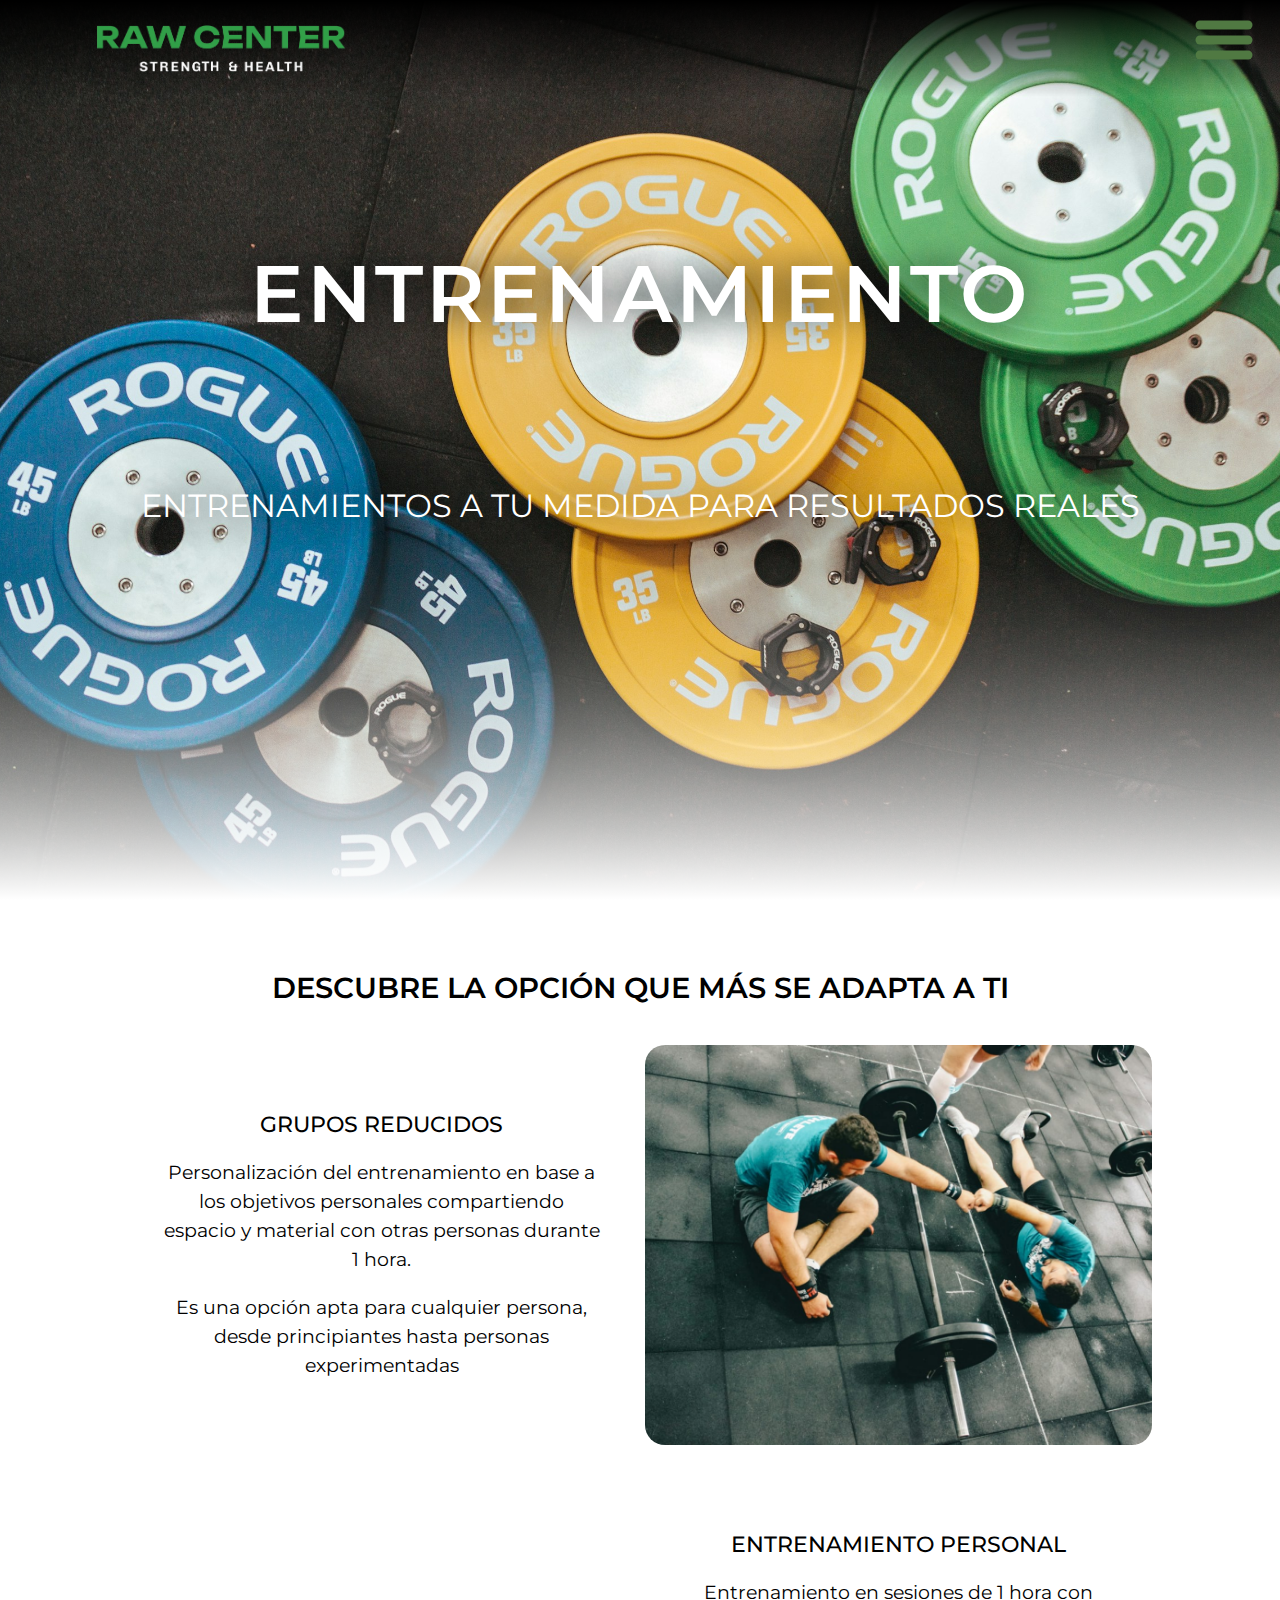
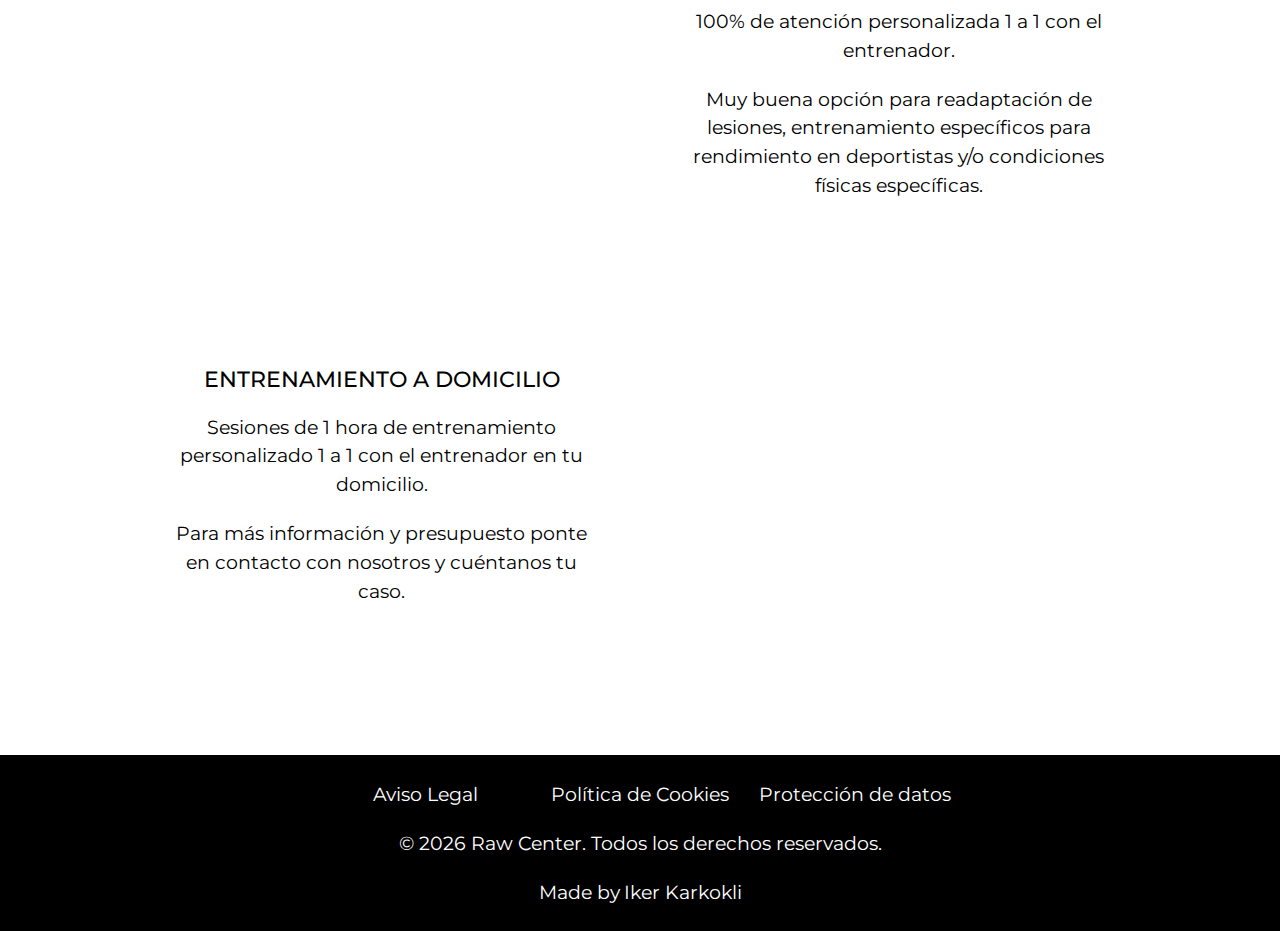
<file: raw-center/entrenamiento.html>
<!DOCTYPE html>
<html lang="es-ES">
	<head>
		<meta charset="UTF-8">
        <meta name="viewport" content="width=device-width, initial-scale=1.0">
        <meta name="robots" content="noindex">
		<meta name="description" content="Descubre los diferentes tipos de entrenamiento que ofrecemos en Raw Center, diseñados para ayudarte a alcanzar tus objetivos de forma efectiva y personalizada.">
		<meta name="keywords" content="">
		<meta name="author" content="Iker Karkokli">

		<meta property="og:title" content="Entrenamiento - Raw Center - Grupo Raw">
		<meta property="og:description" content="Descubre los diferentes tipos de entrenamiento que ofrecemos en Raw Center, diseñados para ayudarte a alcanzar tus objetivos de forma efectiva y personalizada.">
		<meta property="og:image" content="https://gruporaw.com/wp-content/uploads/elementor/thumbs/logo-raw-center-qyb77lpyx8gk5rdbuqymz7r5sw91ew90jeg51crb6a.png">
		<meta property="og:url" content="https://gruporaw.com/raw-center/entrenamiento">
		<meta property="og:type" content="website">
        <meta property="og:locale" content="es_ES">
        <meta property="og:site_name" content="Grupo Raw">
        <meta property="article:modified_time" content="2025-01-02T16:30:30+00:00">

		<title>Entrenamiento - Raw Center - Grupo Raw</title>
		<link rel="icon" href="https://gruporaw.com/wp-content/uploads/elementor/thumbs/Capa-4-qtttrnf5sdmq2wtjacqgagce3aghn04usqs85cngc4.webp">
        <link rel="canonical" href="https://gruporaw.com/raw-center/entrenamiento">

        <link rel="preconnect" href="https://fonts.googleapis.com">
        <link rel="preconnect" href="https://fonts.gstatic.com" crossorigin>
        <link href="https://fonts.googleapis.com/css2?family=Montserrat:ital,wght@0,100..900;1,100..900&display=swap" rel="stylesheet">

        <link rel="stylesheet" href="../common.css">
        <link rel="stylesheet" href="entrenamiento.css">
        <link rel="stylesheet" href="../author.css">
	</head>

    <body>
        <header>
            <h1 class="header-logo">
                <a href="inicio.html">
                    <img src="../images/logo-raw-center.webp" alt="Raw Center">
                </a>
            </h1>
            <div class="header-menu hidden">
                <ul class="header-list">
                    <li><a href="inicio.html">Inicio</a></li>
                    <li><a href="entrenamiento.html">Entrenamiento</a></li>
                    <li><a href="nutricion.html">Nutrición</a></li>
                    <li><a href="fisioterapia.html">Fisioterapia</a></li>
                    <li><a href="blog.html">Blog</a></li>
                    <li><a href="contacto.html">Contacto</a></li>
                    <li><a href="https://apprawcenter.viday.es" target="_blank" rel="noopener noreferrer">Inscríbete</a>
                </ul>
                <svg class="burger hidden" xmlns="http://www.w3.org/2000/svg" viewBox="0 0 100 100">
                    <line x1="10" y1="25" x2="90" y2="25"/>
                    <line x1="10" y1="50" x2="90" y2="50"/>
                    <line x1="10" y1="75" x2="90" y2="75"/>
                </svg>
            </div>
        </header>

        <script src="../local.js" fetchpriority="high"></script>

		<main>
			<section class="hero-section gradient lat-pad-L">
                <h2>Entrenamiento</h2>
                <p>Entrenamientos a tu medida para resultados reales</p>
            </section>
            <section class="train-section lat-pad-L long-pad-L">
                <h2>Descubre la opción que más se adapta a ti</h2>
                <ul class="train-list">
                    <li class="train-list-item">
                        <div>
                            <h3>Grupos reducidos</h3>
                            <p>Personalización del entrenamiento en base a los objetivos personales compartiendo espacio y material con otras personas durante 1 hora.</p>
                            <p>Es una opción apta para cualquier persona, desde principiantes hasta personas experimentadas</p>
                        </div>
                        <img sizes="(max-width: 1440px) 100vw, 1440px"
                            srcset="
                                ../images/train_team/victor-freitas-nlZTjUZX2qo-unsplash_nx090m_c_scale,w_250.jpg 250w,
                                ../images/train_team/victor-freitas-nlZTjUZX2qo-unsplash_nx090m_c_scale,w_726.jpg 726w,
                                ../images/train_team/victor-freitas-nlZTjUZX2qo-unsplash_nx090m_c_scale,w_1052.jpg 1052w,
                                ../images/train_team/victor-freitas-nlZTjUZX2qo-unsplash_nx090m_c_scale,w_1302.jpg 1302w,
                                ../images/train_team/victor-freitas-nlZTjUZX2qo-unsplash_nx090m_c_scale,w_1440.jpg 1440w"
                            src="../images/train_team/victor-freitas-nlZTjUZX2qo-unsplash_nx090m_c_scale,w_1440.jpg"
                            alt="" decoding="async" loading="lazy">
                    </li>
                    <li class="train-list-item">
                        <div>
                            <h3>Entrenamiento Personal</h3>
                            <p>Entrenamiento en sesiones de 1 hora con 100% de atención personalizada 1 a 1 con el entrenador.</p>
                            <p>Muy buena opción para readaptación de lesiones, entrenamiento específicos para rendimiento en deportistas y/o condiciones físicas específicas.</p>
                        </div>
                        <img decoding="async" loading="lazy" src="../images/graham-mansfield-9faBzIlnV14-unsplash.jpg" alt="">
                    </li>
                    <li class="train-list-item">
                        <div>
                            <h3>Entrenamiento a Domicilio</h3>
                            <p>Sesiones de 1 hora de entrenamiento personalizado 1 a 1 con el entrenador en tu domicilio.</p>
                            <p>Para más información y presupuesto ponte en contacto con nosotros y cuéntanos tu caso.</p>
                        </div>
                        <img sizes="(max-width: 1440px) 100vw, 1440px"
                            srcset="
                                ../images/train_home/alexandra-tran-fS3tGOkp0xY-unsplash_h1zift_c_scale,w_250.jpg 250w,
                                ../images/train_home/alexandra-tran-fS3tGOkp0xY-unsplash_h1zift_c_scale,w_814.jpg 814w,
                                ../images/train_home/alexandra-tran-fS3tGOkp0xY-unsplash_h1zift_c_scale,w_1180.jpg 1180w,
                                ../images/train_home/alexandra-tran-fS3tGOkp0xY-unsplash_h1zift_c_scale,w_1338.jpg 1338w,
                                ../images/train_home/alexandra-tran-fS3tGOkp0xY-unsplash_h1zift_c_scale,w_1440.jpg 1440w"
                            src="../images/train_home/alexandra-tran-fS3tGOkp0xY-unsplash_h1zift_c_scale,w_1440.jpg"
                            alt="" decoding="async" loading="lazy">
                    </li>
                </ul>
            </section>
        </main>

        <footer class="lat-pad-S long-pad-S">
            <div class="legal-wrap">
                <ul class="legal-list">
                    <li><a href="#">Aviso Legal</a></li>
                    <li><a href="#">Política de Cookies</a></li>
                    <li><a href="#">Protección de datos</a></li>
                </ul>
                <p class="copyright">&copy; <span id="year"></span> Raw Center. Todos los derechos reservados.</p>
            </div>
            <div class="author">
                <span>Made by</span>
                <a href="https://iturriker.github.io/portfolio" target="_blank" rel="noopener noreferrer">Iker Karkokli</a>
            </div>
        </footer>

        <script src="../common.js"></script>
	</body>
</html>
</file>
<file: common.css>
@property --R {
    syntax: "<number>";
    inherits: true;
    initial-value: 80;
}

@property --G {
    syntax: "<number>";
    inherits: true;
    initial-value: 121;
}

@property --B {
    syntax: "<number>";
    inherits: true;
    initial-value: 66;
}

@property --color {
    syntax: "<color>";
    inherits: true;
    initial-value: rgba(80, 121, 66, 1);
}

/*GENERAL*/
*, *:before, *:after {
    box-sizing: border-box;
}

:root {
    font-family: "Montserrat", Sans-serif;
    font-optical-sizing: auto;
    font-weight: 400;
    font-style: normal;
    font-size: 1rem;
}

html {
    scroll-behavior: smooth;
    cursor: default;
}

html, body, header, footer, main, section, footer, div, strong {
    margin: 0;
    padding: 0;
}

ul {
    list-style: none;
    margin: 0;
    padding: 0;
}

li {
    display: block;
    height: fit-content;
}

a {
    display: block;
    text-decoration: none;
    margin: 0;
    padding: 0;
}

img {
    max-width: 100%;
}

iframe {
    border: none;
}

h1, h2, h3, h4, h5, h6, p {
    margin: 0;
    padding: 0;
}

h1, h2, h3, h4, h5, h6 {
    text-transform: uppercase;
    text-align: center;
}

h2 {
    font-size: 1.8rem;
    font-weight: 600;
    padding: 20px 10px;
}

h3 {
    font-size: 1.4rem;
    font-weight: 500;
    padding: 10px;
}

p {
    font-size: 1.2rem;
    font-weight: 400;
    line-height: 150%;
    padding: 10px;  
}

a {
    font-size: 1.2rem;
    font-weight: 400;
    line-height: 150%;
    color: inherit;
}

span {
    font-size: 1.2rem;
    font-weight: 400;
    line-height: 150%;
}

input,
textarea,
button {
    margin: 0;
    padding: 0;
    border: none;
    outline: none;
    font-size: 1.1rem;
    font-family: inherit;
}

button {
    color: inherit;
    text-align: center;
}

textarea {
    resize: none;
}

button {
    cursor: pointer;
}

/*HEADER*/
header {
    position: fixed;
    display: flex;
    justify-content: space-between;
    align-items: center;
    width: 100%;
    padding: 25px clamp(10px, 7.5%, 100px);
    z-index: 2;
    background: linear-gradient(0deg, rgba(0, 0, 0, 0) 0%, rgba(0, 0, 0, 1) 50%, rgba(0, 0, 0, 1) 100%);
    background-size: 100% 200%;
    background-position-y: 100%;
    background-repeat: no-repeat;
    transition: background 0.3s ease, padding 0.3s ease;
}

.header-logo {
    max-width: 250px;
    min-width: 200px;
}

.header-logo > a {
    line-height: 0;
}

.header-list {
    display: flex;
    align-items: center;
    opacity: 1;
    gap: clamp(10px, 2dvw, 50px); /*UL no mide bien % al usar clamp*/
    transition: opacity 0.3s ease, transform 0.3s ease;
}

.header-list > li > a {
    font-weight: 600;
    font-size: 1.1rem;
    color: white;
    width: 100%;
    padding: 5px 5px;
    transition: color 0.3s ease;
}

.header-list > li > a:hover,
.header-list > li > a:focus {
    color: var(--color);
}

/* Used In Javascript for recolor lastlink */
.header-list > li > a.lastlink {
    transition: color 0s ease;
    color: var(--color);
}

.header-list > li:last-child > a {
    border-radius: 10px;
    background-color: var(--color);
    padding: 15px 30px;
    transition: color 0.3s ease, background 0.3s ease;
}

.header-list > li:last-child > a:hover,
.header-list > li:last-child > a:focus {
    background-color: white;
    color: var(--color);
}

header.opaque {
    padding: 10px clamp(10px, 7.5%, 100px);
    background-position-y: 0%;
}

/* Used In Javascript for rechild links */
.header-menu {
    position: absolute;
    display: flex;
    flex-direction: column;
    align-items: flex-end;
    top: 0;
    right: 0;
    border-top-left-radius: 20px;
    border-bottom-left-radius: 20px;
    background-color: rgba(0, 0, 0, 0.8);
    background: linear-gradient(90deg, rgba(0, 0, 0, 0) 50%, rgba(0, 0, 0, 1) 100%);
    background-size: 200% 100%;
    background-position-x: 100%;
    background-repeat: repeat;
    padding: 10px 2dvw 2dvh 2dvw;
    gap: clamp(10px, 2dvw, 50px);
    transition: background 0.3s ease;
}

.header-menu.hidden {
    background-position-x: 0%;
}

.header-menu > ul {
    flex-direction: column;
    align-items: flex-end;
}

.header-menu.hidden > ul {
    transform: translateX(150%);
}

/* BURGER */
.burger {
    cursor: pointer;
    max-width: 60px;
    min-width: 60px;
    transition: opacity 0.3s ease, transform 0.3s ease;
}

.burger:hover {
    transform: scale(1.1);
}

.burger.hidden {
    transform: translateX(200%);
}

.burger > :nth-child(1),
.burger > :nth-child(2),
.burger > :nth-child(3) {
    transform-origin: 50% 25%;
    stroke: var(--color);
    stroke-width: 15;
    stroke-linecap: round;
    transition: stroke 0.5s ease, transform 0.5s ease, opacity 0.5s ease;
}

.burger > :nth-child(1) {
    transform-origin: 50% 25%;
}

.burger > :nth-child(2) {
    transform-origin: 100% 50%;
}

.burger > :nth-child(3) {
    transform-origin: 50% 75%;
}

.burger.active > :nth-child(1) {
    transform: translate(0%, 25%) rotate(-45deg) scale(1.2);
    stroke: white;
}

.burger.active > :nth-child(2) {
    opacity: 0;
    transform: scale(0);
}

.burger.active > :nth-child(3) {
    transform: translate(0%, -25%) rotate(45deg) scale(1.2);
    stroke: white;
}

/*HERO*/
.hero-section {
    position: relative;
    display: flex;
    flex-direction: column;
    justify-content: space-between;
    align-items: center;
    text-align: center;
    color: white;
    background-position: center center;
    background-repeat: no-repeat;
    background-size: cover;
    background-blend-mode: overlay;
    background-color: transparent;
    padding-top: 25dvh;
    padding-bottom: 40dvh;
    height: 100dvh;
    transition: background 0.3s ease;
}

.hero-section.gradient::after {
    --R: 255;
    --G: 255;
    --B: 255;
    content: "";
    position: absolute;
    bottom: 0;
    width: 100%;
    height: 40%;
    background-image: linear-gradient(0deg,
        rgba(var(--R), var(--G), var(--B), 1) 0%,
        rgba(var(--R), var(--G), var(--B), 0.738) 19%,
        rgba(var(--R), var(--G), var(--B), 0.541) 34%,
        rgba(var(--R), var(--G), var(--B), 0.382) 47%,
        rgba(var(--R), var(--G), var(--B), 0.278) 56.5%,
        rgba(var(--R), var(--G), var(--B), 0.194) 65%,
        rgba(var(--R), var(--G), var(--B), 0.126) 73%,
        rgba(var(--R), var(--G), var(--B), 0.075) 80.2%,
        rgba(var(--R), var(--G), var(--B), 0.042) 86.1%,
        rgba(var(--R), var(--G), var(--B), 0.021) 91%,
        rgba(var(--R), var(--G), var(--B), 0.008) 95.2%,
        rgba(var(--R), var(--G), var(--B), 0.002) 98.2%,
        rgba(var(--R), var(--G), var(--B), 0) 100%
    );
}

.hero-section > h2 {
    text-shadow: 0px 0px 35px rgba(0, 0, 0, 0.8);
    letter-spacing: 0.2rem;
    font-size: clamp(1rem, 5rem, 9dvw);
    font-weight: 600;
    color: white;
}

.hero-section > p {
    text-transform: uppercase;
    text-shadow: 0px 0px 35px rgba(0, 0, 0, 0.8);
    font-size: clamp(1rem, 2rem, 7.5dvw);
    color: white;
}

/*FOOTER*/
footer {
    background-position: center center;
    background-repeat: no-repeat;
    background-size: cover;
    background-color: black;
}

.legal-wrap {
    color: white;
}

.legal-list {
    display: flex;
    justify-content: center;
    text-align: center;
    padding: 10px;
    gap: 15px;
}

.legal-list > li {
    width: clamp(0px, 30%, 200px);
}

.legal-list > li > a {
    color: white;
    transition: color 0.3s ease;
}

.legal-list > li > a:hover {
    color: var(--color);
}

.copyright {
    text-align: center;
    padding: 10px;
}

/*CLASSES*/
.visually-hidden {
    position: absolute;
    overflow: hidden;
    clip-path: inset(0);
    white-space: nowrap;
    width: 1px;
    height: 1px;
    margin: -1px;
    padding: 0;
    border: 0;
    outline: none;
}

.lat-pad-L {
    padding-left: clamp(5px, 10%, 250px);
    padding-right: clamp(5px, 10%, 250px);
}

.lat-pad-S {
    padding-left: clamp(5px, 3%, 250px);
    padding-right: clamp(5px, 3%, 250px);
}

.long-pad-L {
    padding-top: 50px;
    padding-bottom: 50px;
}

.long-pad-S {
    padding-top: 15px;
    padding-bottom: 15px;
}
</file>
<file: Raw Center V2/contacto.css>
body {
    background-image: linear-gradient(180deg, rgba(0, 0, 0, 0.8) 10%, rgba(21, 56, 12, 0.8) 100%);
}

.hero-section {
    padding-top: 25dvh;
    padding-bottom: 15dvh;
    height: 70dvh;
}

.contact-section {
    display: grid;
    grid-template-columns: repeat(auto-fit, minmax(280px, 1fr));
    background-color: rgba(0, 0, 0, 0.5);
    border-radius: 20px;
    gap: clamp(20px, 5%, 100px);
}

.contact-map {
    width: 100%;
    height: 500px;
    border-radius: 10px;
}

.contact-wrap {
    display: flex;
    flex-direction: column;
    justify-content: center;
    align-items: center;
}

.contact-form {
    display: grid;
    grid-template-columns: repeat(auto-fit, minmax(max(250px, calc(100%/2 - 20px)), 1fr));
    width: 100%;
    gap: 20px;
}

.contact-form > input,
.contact-form > textarea,
.contact-form > button {
    font-family: "Montserrat", Sans-serif;
    font-size: 1.1rem;
    border-radius: 30px;
    padding: 20px 25px;
    transition: color 0.3s ease;
}

.contact-form > textarea,
.contact-form > button {
    grid-column: 1 / -1;
}

.contact-form > button {
    text-align: center;
    color: white;
    background-color: var(--green);
}

.contact-form > input:focus::placeholder,
.contact-form > textarea:focus::placeholder {
    color: var(--green);
}

.info-list {
    display: flex;
    flex-wrap: wrap;
    justify-content: center;
    width: 100%;
    padding: 15px 0;
    gap: 20px;
}

.info-list > li {
    display: flex;
    flex-direction: column;
    align-items: center;
    width: 30%;
    min-width: 280px;
}

.info-list > li > span {
    display: block;
    font-size: 1.2rem;
    color: white;
    padding: 5px 0;
}

.info-list > li > a {
    display: block;
    width: fit-content;
    font-size: 1.2rem;
    color: white;
    padding: 5px 0;
    transition: color 0.3s ease;
}

.info-list > li > a:hover {
    color: var(--green);
}

.social-list {
    display: flex;
    flex-wrap: wrap;
    justify-content: center;
    align-items: center;
    gap: clamp(20px, 3%, 50px);
    padding: 15px 0;
}

.social-list > li {
    width: clamp(75px, 5%, 300px);
    transition: transform 0.2s ease-in-out;
}

.social-list > li:hover{
    transform: translateY(-10%);
}

.social-list > li > a > svg {
    fill: white;
    transition: fill 0.3s ease;
}

.social-list > li > a > svg:hover {
    fill: var(--green);
}
</file>
<file: author.css>
.author {
    color: white;
    text-align: center;
    padding: 10px;
}

.author > a {
    display: inline-block;
    color: inherit;
    transition: color 0.3s ease;
}

.author > a:hover {
    color: var(--color);
}
</file>
<file: Raw Center V2/entrenamiento.css>
.hero-section {
    background-image: url(../Media/victor-freitas-JbI04nYfaJk-unsplash.jpg);
}

.train-list {
    display: flex;
    flex-direction: column;
    justify-content: center;
    align-items: center;
    width: 100%;
    padding: 20px 0px;
    gap: 20px;
}

.train-list-item {
    display: grid;
    grid-template-columns: repeat(auto-fit, minmax(calc(215px + 15%), 1fr));
    align-items: center;
    width: 100%;
    text-align: center;
    gap: 10px;
}

.train-list-item img {
    width: 100%;
    height: 400px;
    object-fit: cover;
    border-radius: 20px;
}

.train-list-item:nth-child(even) img {
    grid-column: 1;
    grid-row: 1;
}

.train-list-item p {
    font-size: 1.2rem;
    padding: 10px;
}
</file>
<file: raw-center/blog.css>
.hero-section {
    background-image: url(https://gruporaw.com/wp-content/uploads/2024/09/entrenamiento.webp);
    padding-top: 25dvh;
    padding-bottom: 15dvh;
    height: 70dvh;
}

.entries-wrap {
    display: flex;
    justify-content: center;
    color: white;
    padding: 20px 0px;
    gap: clamp(20px, 5%, 100px);
}

.entries-wrap > a {
    overflow: hidden;
    display: flex;
    flex-direction: column;
    width: 100%;
    border-radius: 30px;
    background-color: var(--color);
    box-shadow: 0px 0px 30px 0px rgba(0, 0, 0, 0.5);
    transition: background 0.3s ease, transform 0.3s ease;
}

.entries-wrap > a:hover {
    transform: scale(1.05);
}

.entries-wrap > a > div > h3 {
    padding: 20px 20px 10px 20px;
}

.entries-wrap > a > div > p {
    text-align: center;
    padding: 10px 20px 30px 20px;
}

.entries-wrap > a > img {
    width: 100%;
    height: 350px;
    object-fit: cover;
}

@media (width <= 800px) {
    .entries-wrap {
        flex-direction: column;
    }
}

@media (800px < width <= 1400px) {
    .entries-wrap {
        flex-direction: column;
    }
    .entries-wrap > a {
        flex-direction: row;
        align-items: center;
    }
    .entries-wrap > a > img {
        width: 50%;
    }
    .entries-wrap > a > div {
        width: 50%;
    }
}
</file>
<file: raw-center/contacto.css>
.hero-section {
    position: relative;
    background-image: url(../images/victor-freitas-hOuJYX2K5DA-unsplash.jpg);
    padding-top: 25dvh;
    padding-bottom: 15dvh;
    height: 70dvh;
}

.hero-section::after {
    content: "";
    position: absolute;
    bottom: 0;
    width: 100%;
    height: 40%;
    background-image: linear-gradient(0deg,
        rgba(var(--R), var(--G), var(--B), 1) 0%,
        rgba(var(--R), var(--G), var(--B), 0.738) 19%,
        rgba(var(--R), var(--G), var(--B), 0.541) 34%,
        rgba(var(--R), var(--G), var(--B), 0.382) 47%,
        rgba(var(--R), var(--G), var(--B), 0.278) 56.5%,
        rgba(var(--R), var(--G), var(--B), 0.194) 65%,
        rgba(var(--R), var(--G), var(--B), 0.126) 73%,
        rgba(var(--R), var(--G), var(--B), 0.075) 80.2%,
        rgba(var(--R), var(--G), var(--B), 0.042) 86.1%,
        rgba(var(--R), var(--G), var(--B), 0.021) 91%,
        rgba(var(--R), var(--G), var(--B), 0.008) 95.2%,
        rgba(var(--R), var(--G), var(--B), 0.002) 98.2%,
        rgba(var(--R), var(--G), var(--B), 0) 100%
    );
}

.contact-section {
    display: grid;
    grid-template-columns: repeat(auto-fit, minmax(280px, 1fr));
    color: white;
    background-color: var(--color);
    gap: clamp(20px, 5%, 100px);
}

.contact-map {
    width: 100%;
    height: 500px;
    border-radius: 10px;
}

.contact-wrap {
    display: flex;
    flex-direction: column;
    justify-content: center;
    align-items: center;
}

.contact-form {
    display: grid;
    grid-template-columns: repeat(auto-fit, minmax(max(250px, calc(100%/2 - 20px)), 1fr));
    width: 100%;
    gap: 20px;
}

.contact-form > input,
.contact-form > textarea,
.contact-form > button {
    border-radius: 30px;
    padding: 20px 25px;
    transition: color 0.3s ease, background 0.3s ease;
}

.contact-form > textarea,
.contact-form > button {
    grid-column: 1 / -1;
}

.contact-form > button {
    background-color: white;
    color: black;
}

.contact-form > input:focus::placeholder,
.contact-form > textarea:focus::placeholder {
    color: var(--color);
}

.contact-form > button:hover,
.contact-form > button:focus {
    background-color: white;
    color: var(--color);
}

.info-section {
    color: white;
    background-color: var(--color);
}

.info-list {
    display: flex;
    flex-wrap: wrap;
    justify-content: center;
    width: 100%;
    padding: 15px 0;
    gap: 20px;
}

.info-list > li {
    display: flex;
    flex-direction: column;
    align-items: center;
    width: 30%;
    min-width: 280px;
}

.info-list > li > span {
    display: block;
    font-size: 1.2rem;
    padding: 5px 0;
}

.info-list > li > a {
    display: block;
    width: fit-content;
    font-size: 1.2rem;
    padding: 5px 0;
    transition: color 0.3s ease;
}

.info-list > li > a:hover {
    color: black;
}

.social-list {
    display: flex;
    flex-wrap: wrap;
    justify-content: center;
    align-items: center;
    gap: clamp(20px, 3%, 50px);
    padding: 15px 0;
}

.social-list > li {
    width: clamp(75px, 5%, 300px);
    transition: transform 0.2s ease-in-out;
}

.social-list > li:hover{
    transform: translateY(-10%);
}

.social-list > li > a > svg {
    fill: white;
    transition: fill 0.3s ease;
}

.social-list > li > a > svg:hover {
    fill: black;
}
</file>
<file: raw-center/entrenamiento.css>
.hero-section {
    background-image: url(../images/victor-freitas-JbI04nYfaJk-unsplash.jpg);
}

.train-list {
    display: flex;
    flex-direction: column;
    justify-content: center;
    align-items: center;
    width: 100%;
    padding: 20px 0px;
    gap: 20px;
}

.train-list-item {
    display: grid;
    grid-template-columns: repeat(auto-fit, minmax(calc(215px + 15%), 1fr));
    align-items: center;
    text-align: center;
    width: 100%;
    gap: 10px;
}

.train-list-item div {
    padding: clamp(15px, 5%, 50px);
}

.train-list-item img {
    width: 100%;
    height: 400px;
    object-fit: cover;
    border-radius: 20px;
}

.train-list-item:nth-child(even) img {
    grid-column: 1;
    grid-row: 1;
}
</file>
